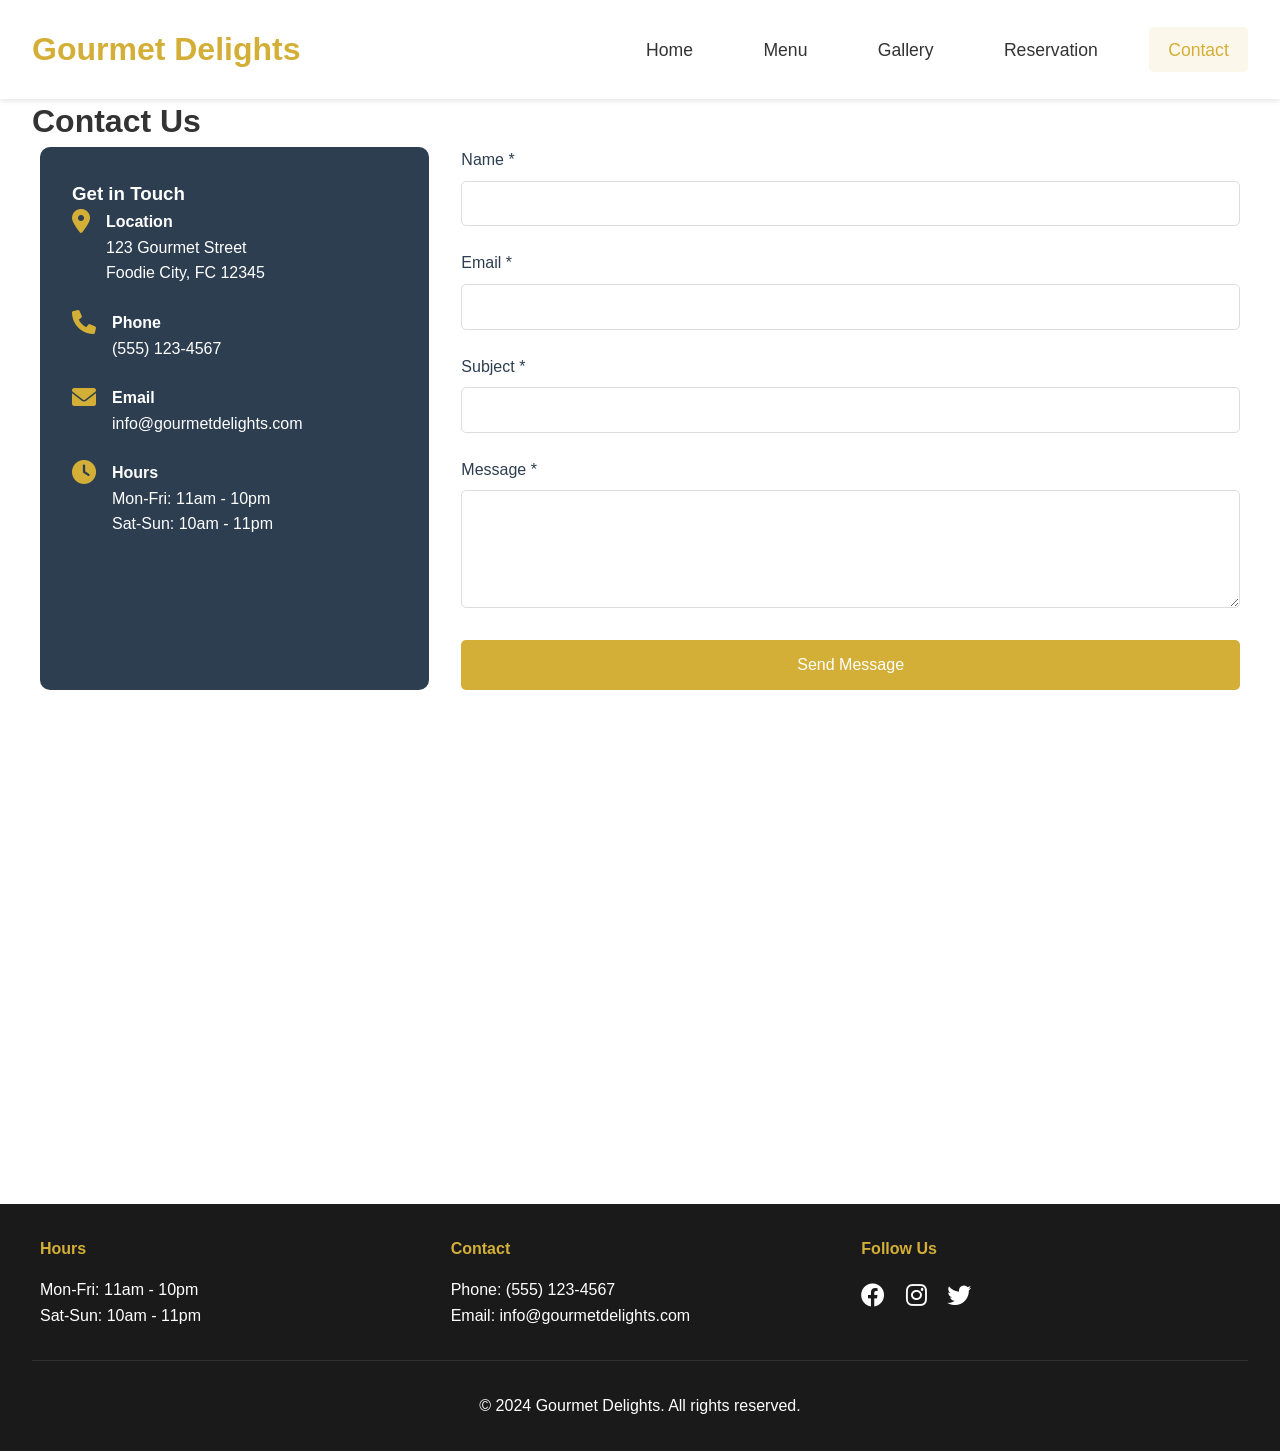
<file: contact.html>
<!DOCTYPE html>
<html lang="en">
<head>
    <meta charset="UTF-8">
    <meta name="viewport" content="width=device-width, initial-scale=1.0">
    <title>Gourmet Delights | Contact</title>
    <link rel="stylesheet" href="styles/style.css">
    <link rel="stylesheet" href="https://cdnjs.cloudflare.com/ajax/libs/font-awesome/6.0.0/css/all.min.css">
</head>
<body>
    <nav class="navbar">
        <div class="logo">Gourmet Delights</div>
        <ul class="nav-links">
            <li><a href="index.html">Home</a></li>
            <li><a href="menu.html">Menu</a></li>
            <li><a href="gallery.html">Gallery</a></li>
            <li><a href="reservation.html">Reservation</a></li>
            <li><a href="contact.html" class="active">Contact</a></li>
        </ul>
        <div class="burger">
            <div class="line1"></div>
            <div class="line2"></div>
            <div class="line3"></div>
        </div>
    </nav>

    <main class="contact-page">
        <h1>Contact Us</h1>
        
        <div class="contact-container">
            <div class="contact-info">
                <h3>Get in Touch</h3>
                <div class="info-item">
                    <i class="fas fa-map-marker-alt"></i>
                    <div>
                        <h4>Location</h4>
                        <p>123 Gourmet Street<br>Foodie City, FC 12345</p>
                    </div>
                </div>
                <div class="info-item">
                    <i class="fas fa-phone"></i>
                    <div>
                        <h4>Phone</h4>
                        <p>(555) 123-4567</p>
                    </div>
                </div>
                <div class="info-item">
                    <i class="fas fa-envelope"></i>
                    <div>
                        <h4>Email</h4>
                        <p>info@gourmetdelights.com</p>
                    </div>
                </div>
                <div class="info-item">
                    <i class="fas fa-clock"></i>
                    <div>
                        <h4>Hours</h4>
                        <p>Mon-Fri: 11am - 10pm<br>Sat-Sun: 10am - 11pm</p>
                    </div>
                </div>
            </div>

            <form id="contactForm" class="contact-form" novalidate>
                <div class="form-group">
                    <label for="contact-name">Name *</label>
                    <input type="text" id="contact-name" name="name" required>
                    <span class="error-message"></span>
                </div>

                <div class="form-group">
                    <label for="contact-email">Email *</label>
                    <input type="email" id="contact-email" name="email" required>
                    <span class="error-message"></span>
                </div>

                <div class="form-group">
                    <label for="contact-subject">Subject *</label>
                    <input type="text" id="contact-subject" name="subject" required>
                    <span class="error-message"></span>
                </div>

                <div class="form-group">
                    <label for="contact-message">Message *</label>
                    <textarea id="contact-message" name="message" rows="5" required></textarea>
                    <span class="error-message"></span>
                </div>

                <button type="submit" class="submit-btn">Send Message</button>
            </form>
        </div>

        <div class="map-container">
            <iframe
                src="https://www.google.com/maps/embed?pb=!1m18!1m12!1m3!1d3022.1422937950147!2d-73.98731968524045!3d40.757977279326984!2m3!1f0!2f0!3f0!3m2!1i1024!2i768!4f13.1!3m3!1m2!1s0x0%3A0x0!2zNDDCsDQ1JzI4LjciTiA3M8KwNTknMTQuMyJX!5e0!3m2!1sen!2sus!4v1624451234567!5m2!1sen!2sus"
                width="100%"
                height="450"
                style="border:0;"
                allowfullscreen=""
                loading="lazy">
            </iframe>
        </div>
    </main>

    <footer>
        <div class="footer-content">
            <div class="footer-section">
                <h4>Hours</h4>
                <p>Mon-Fri: 11am - 10pm</p>
                <p>Sat-Sun: 10am - 11pm</p>
            </div>
            <div class="footer-section">
                <h4>Contact</h4>
                <p>Phone: (555) 123-4567</p>
                <p>Email: info@gourmetdelights.com</p>
            </div>
            <div class="footer-section">
                <h4>Follow Us</h4>
                <div class="social-links">
                    <a href="#"><i class="fab fa-facebook"></i></a>
                    <a href="#"><i class="fab fa-instagram"></i></a>
                    <a href="#"><i class="fab fa-twitter"></i></a>
                </div>
            </div>
        </div>
        <div class="footer-bottom">
            <p>&copy; 2024 Gourmet Delights. All rights reserved.</p>
        </div>
    </footer>

    <script src="js/script.js"></script>
</body>
</html>
</file>
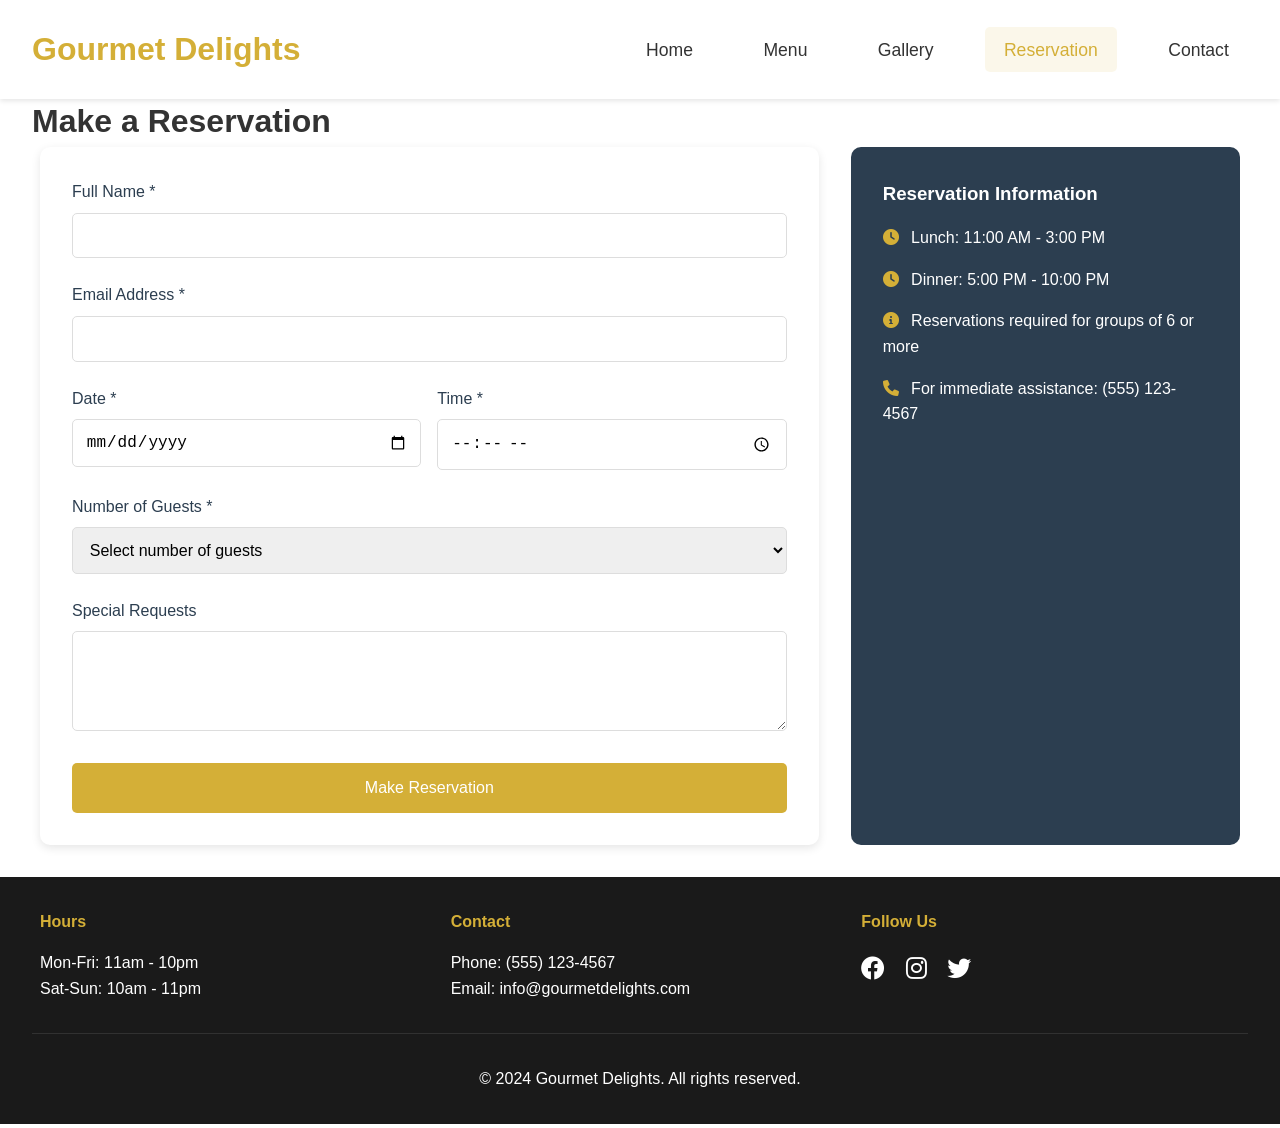
<file: reservation.html>
<!DOCTYPE html>
<html lang="en">
<head>
    <meta charset="UTF-8">
    <meta name="viewport" content="width=device-width, initial-scale=1.0">
    <title>Gourmet Delights | Reservation</title>
    <link rel="stylesheet" href="styles/style.css">
    <link rel="stylesheet" href="https://cdnjs.cloudflare.com/ajax/libs/font-awesome/6.0.0/css/all.min.css">
</head>
<body>
    <nav class="navbar">
        <div class="logo">Gourmet Delights</div>
        <ul class="nav-links">
            <li><a href="index.html">Home</a></li>
            <li><a href="menu.html">Menu</a></li>
            <li><a href="gallery.html">Gallery</a></li>
            <li><a href="reservation.html" class="active">Reservation</a></li>
            <li><a href="contact.html">Contact</a></li>
        </ul>
        <div class="burger">
            <div class="line1"></div>
            <div class="line2"></div>
            <div class="line3"></div>
        </div>
    </nav>

    <main class="reservation-page">
        <h1>Make a Reservation</h1>
        
        <div class="reservation-container">
            <form id="reservationForm" class="reservation-form" novalidate>
                <div class="form-group">
                    <label for="name">Full Name *</label>
                    <input type="text" id="name" name="name" required>
                    <span class="error-message"></span>
                </div>

                <div class="form-group">
                    <label for="email">Email Address *</label>
                    <input type="email" id="email" name="email" required>
                    <span class="error-message"></span>
                </div>

                <div class="form-row">
                    <div class="form-group">
                        <label for="date">Date *</label>
                        <input type="date" id="date" name="date" required>
                        <span class="error-message"></span>
                    </div>

                    <div class="form-group">
                        <label for="time">Time *</label>
                        <input type="time" id="time" name="time" required>
                        <span class="error-message"></span>
                    </div>
                </div>

                <div class="form-group">
                    <label for="guests">Number of Guests *</label>
                    <select id="guests" name="guests" required>
                        <option value="">Select number of guests</option>
                        <option value="1">1 Person</option>
                        <option value="2">2 People</option>
                        <option value="3">3 People</option>
                        <option value="4">4 People</option>
                        <option value="5">5 People</option>
                        <option value="6">6 People</option>
                        <option value="7+">7+ People</option>
                    </select>
                    <span class="error-message"></span>
                </div>

                <div class="form-group">
                    <label for="special-requests">Special Requests</label>
                    <textarea id="special-requests" name="special-requests" rows="4"></textarea>
                </div>

                <button type="submit" class="submit-btn">Make Reservation</button>
            </form>

            <div class="reservation-info">
                <h3>Reservation Information</h3>
                <ul>
                    <li><i class="fas fa-clock"></i> Lunch: 11:00 AM - 3:00 PM</li>
                    <li><i class="fas fa-clock"></i> Dinner: 5:00 PM - 10:00 PM</li>
                    <li><i class="fas fa-info-circle"></i> Reservations required for groups of 6 or more</li>
                    <li><i class="fas fa-phone"></i> For immediate assistance: (555) 123-4567</li>
                </ul>
            </div>
        </div>
    </main>

    <footer>
        <div class="footer-content">
            <div class="footer-section">
                <h4>Hours</h4>
                <p>Mon-Fri: 11am - 10pm</p>
                <p>Sat-Sun: 10am - 11pm</p>
            </div>
            <div class="footer-section">
                <h4>Contact</h4>
                <p>Phone: (555) 123-4567</p>
                <p>Email: info@gourmetdelights.com</p>
            </div>
            <div class="footer-section">
                <h4>Follow Us</h4>
                <div class="social-links">
                    <a href="#"><i class="fab fa-facebook"></i></a>
                    <a href="#"><i class="fab fa-instagram"></i></a>
                    <a href="#"><i class="fab fa-twitter"></i></a>
                </div>
            </div>
        </div>
        <div class="footer-bottom">
            <p>&copy; 2024 Gourmet Delights. All rights reserved.</p>
        </div>
    </footer>

    <script src="js/script.js"></script>
</body>
</html>
</file>
<file: styles/style.css>
/* Global Styles */
:root {
    --primary-color: #d4af37;
    --secondary-color: #2c3e50;
    --text-color: #333;
    --light-bg: #f9f9f9;
    --dark-bg: #1a1a1a;
    --spacing: 2rem;
}

* {
    margin: 0;
    padding: 0;
    box-sizing: border-box;
}

html {
    scroll-behavior: smooth;
}

body {
    font-family: 'Arial', sans-serif;
    line-height: 1.6;
    color: var(--text-color);
}

/* Navigation */
.navbar {
    position: fixed;
    top: 0;
    width: 100%;
    background-color: rgba(255, 255, 255, 0.95);
    padding: 1.5rem var(--spacing);
    display: flex;
    justify-content: space-between;
    align-items: center;
    z-index: 1000;
    box-shadow: 0 2px 5px rgba(0, 0, 0, 0.1);
}

.logo {
    font-size: 2rem;
    font-weight: bold;
    color: var(--primary-color);
    margin-right: 2rem;
}

.nav-links {
    display: flex;
    list-style: none;
    gap: 2rem;
    margin: 0;
    padding: 0;
}

.nav-links li a {
    color: var(--text-color);
    text-decoration: none;
    padding: 0.8rem 1.2rem;
    font-size: 1.1rem;
    font-weight: 500;
    transition: all 0.3s ease;
    border-radius: 5px;
}

.nav-links li a:hover,
.nav-links li a.active {
    color: var(--primary-color);
    background-color: rgba(212, 175, 55, 0.1);
}

.burger {
    display: none;
    cursor: pointer;
    padding: 0.5rem;
}

.burger div {
    width: 30px;
    height: 4px;
    background-color: var(--text-color);
    margin: 6px;
    transition: all 0.3s ease;
}

/* Hero Section */
.hero {
    height: 100vh;
    background: linear-gradient(rgba(0, 0, 0, 0.5), rgba(0, 0, 0, 0.5)),
                url('https://images.unsplash.com/photo-1514933651103-005eec06c04b');
    background-size: cover;
    background-position: center;
    display: flex;
    align-items: center;
    justify-content: center;
    text-align: center;
    color: white;
    padding: 0 var(--spacing);
}

.hero-content h1 {
    font-size: 3rem;
    margin-bottom: 1rem;
}

.cta-button {
    display: inline-block;
    padding: 1rem 2rem;
    background-color: var(--primary-color);
    color: white;
    text-decoration: none;
    border-radius: 5px;
    margin-top: 1rem;
    transition: background-color 0.3s ease;
}

.cta-button:hover {
    background-color: #c19b2e;
}

/* Featured Dishes */
.featured-dishes {
    padding: var(--spacing);
    background-color: var(--light-bg);
}

.dishes-grid {
    display: grid;
    grid-template-columns: repeat(auto-fit, minmax(300px, 1fr));
    gap: 2rem;
    margin-top: 2rem;
}

.dish-card {
    background: white;
    border-radius: 10px;
    overflow: hidden;
    box-shadow: 0 3px 10px rgba(0, 0, 0, 0.1);
    transition: transform 0.3s ease;
}

.dish-card:hover {
    transform: translateY(-5px);
}

.dish-card img {
    width: 100%;
    height: 200px;
    object-fit: cover;
}

.dish-card h3 {
    padding: 1rem;
    color: var(--secondary-color);
}

.dish-card p {
    padding: 0 1rem 1rem;
    color: #666;
}

/* Menu Page */
.menu-page {
    padding: calc(var(--spacing) * 3) var(--spacing) var(--spacing);
}

.menu-section {
    margin-bottom: var(--spacing);
}

.menu-grid {
    display: grid;
    grid-template-columns: repeat(auto-fit, minmax(280px, 1fr));
    gap: 2rem;
    margin-top: 1rem;
}

.menu-item {
    background: white;
    border-radius: 10px;
    overflow: hidden;
    box-shadow: 0 3px 10px rgba(0, 0, 0, 0.1);
}

.menu-item img {
    width: 100%;
    height: 200px;
    object-fit: cover;
}

.menu-item-info {
    padding: 1rem;
}

.price {
    color: var(--primary-color);
    font-weight: bold;
    font-size: 1.2rem;
}

/* Gallery Page */
.gallery-page {
    padding: calc(var(--spacing) * 3) var(--spacing) var(--spacing);
}

.slider-container {
    position: relative;
    max-width: 1200px;
    margin: 2rem auto;
    overflow: hidden;
}

.slider {
    display: flex;
    transition: transform 0.5s ease;
}

.slide {
    min-width: 100%;
    position: relative;
}

.slide img {
    width: 100%;
    height: 500px;
    object-fit: cover;
}

.slide-caption {
    position: absolute;
    bottom: 0;
    left: 0;
    right: 0;
    background: rgba(0, 0, 0, 0.7);
    color: white;
    padding: 1rem;
    text-align: center;
}

.slider-btn {
    position: absolute;
    top: 50%;
    transform: translateY(-50%);
    background: rgba(0, 0, 0, 0.5);
    color: white;
    padding: 1rem;
    border: none;
    cursor: pointer;
    font-size: 1.5rem;
}

.prev-btn {
    left: 0;
}

.next-btn {
    right: 0;
}

.slider-dots {
    display: flex;
    justify-content: center;
    margin-top: 1rem;
}

.dot {
    width: 10px;
    height: 10px;
    background: #ccc;
    border-radius: 50%;
    margin: 0 5px;
    cursor: pointer;
}

.dot.active {
    background: var(--primary-color);
}

/* Reservation Page */
.reservation-page {
    padding: calc(var(--spacing) * 3) var(--spacing) var(--spacing);
}

.reservation-container {
    max-width: 1200px;
    margin: 0 auto;
    display: grid;
    grid-template-columns: 2fr 1fr;
    gap: 2rem;
}

.reservation-form {
    background: white;
    padding: 2rem;
    border-radius: 10px;
    box-shadow: 0 3px 10px rgba(0, 0, 0, 0.1);
}

.form-group {
    margin-bottom: 1.5rem;
}

.form-row {
    display: grid;
    grid-template-columns: 1fr 1fr;
    gap: 1rem;
}

label {
    display: block;
    margin-bottom: 0.5rem;
    color: var(--secondary-color);
}

input,
select,
textarea {
    width: 100%;
    padding: 0.8rem;
    border: 1px solid #ddd;
    border-radius: 5px;
    font-size: 1rem;
}

.error-message {
    color: #ff0000;
    font-size: 0.875rem;
    margin-top: 0.25rem;
}

.submit-btn {
    background: var(--primary-color);
    color: white;
    padding: 1rem 2rem;
    border: none;
    border-radius: 5px;
    cursor: pointer;
    width: 100%;
    font-size: 1rem;
    transition: background-color 0.3s ease;
}

.submit-btn:hover {
    background-color: #c19b2e;
}

.reservation-info {
    background: var(--secondary-color);
    color: white;
    padding: 2rem;
    border-radius: 10px;
}

.reservation-info ul {
    list-style: none;
    margin-top: 1rem;
}

.reservation-info li {
    margin-bottom: 1rem;
}

.reservation-info i {
    margin-right: 0.5rem;
    color: var(--primary-color);
}

/* Contact Page */
.contact-page {
    padding: calc(var(--spacing) * 3) var(--spacing) var(--spacing);
}

.contact-container {
    max-width: 1200px;
    margin: 0 auto 2rem;
    display: grid;
    grid-template-columns: 1fr 2fr;
    gap: 2rem;
}

.contact-info {
    background: var(--secondary-color);
    color: white;
    padding: 2rem;
    border-radius: 10px;
}

.info-item {
    display: flex;
    align-items: flex-start;
    margin-bottom: 1.5rem;
}

.info-item i {
    color: var(--primary-color);
    margin-right: 1rem;
    font-size: 1.5rem;
}

.map-container {
    width: 100%;
    height: 450px;
    margin-top: 2rem;
}

/* Footer */
footer {
    background: var(--dark-bg);
    color: white;
    padding: var(--spacing);
}

.footer-content {
    max-width: 1200px;
    margin: 0 auto;
    display: grid;
    grid-template-columns: repeat(auto-fit, minmax(250px, 1fr));
    gap: 2rem;
}

.footer-section h4 {
    color: var(--primary-color);
    margin-bottom: 1rem;
}

.social-links a {
    color: white;
    margin-right: 1rem;
    font-size: 1.5rem;
    transition: color 0.3s ease;
}

.social-links a:hover {
    color: var(--primary-color);
}

.footer-bottom {
    text-align: center;
    margin-top: 2rem;
    padding-top: 2rem;
    border-top: 1px solid rgba(255, 255, 255, 0.1);
}

/* Responsive Design */
@media screen and (max-width: 768px) {
    .nav-links {
        position: fixed;
        right: -100%;
        top: 0;
        height: 100vh;
        background: white;
        flex-direction: column;
        align-items: center;
        width: 100%;
        transition: right 0.5s ease;
        padding-top: 5rem;
    }

    .nav-links.active {
        right: 0;
    }

    .nav-links li {
        margin: 1.5rem 0;
    }

    .nav-links li a {
        font-size: 1.2rem;
        padding: 1rem 2rem;
    }

    .burger {
        display: block;
        position: fixed;
        right: 2rem;
        top: 1.5rem;
        z-index: 1001;
    }

    .burger.toggle .line1 {
        transform: rotate(-45deg) translate(-5px, 6px);
    }

    .burger.toggle .line2 {
        opacity: 0;
    }

    .burger.toggle .line3 {
        transform: rotate(45deg) translate(-5px, -6px);
    }

    .hero-content h1 {
        font-size: 2rem;
    }

    .reservation-container,
    .contact-container {
        grid-template-columns: 1fr;
    }

    .form-row {
        grid-template-columns: 1fr;
    }
}

@media screen and (max-width: 480px) {
    :root {
        --spacing: 1rem;
    }

    .dishes-grid,
    .menu-grid {
        grid-template-columns: 1fr;
    }

    .footer-content {
        grid-template-columns: 1fr;
        text-align: center;
    }

    .social-links {
        justify-content: center;
    }
}
</file>
